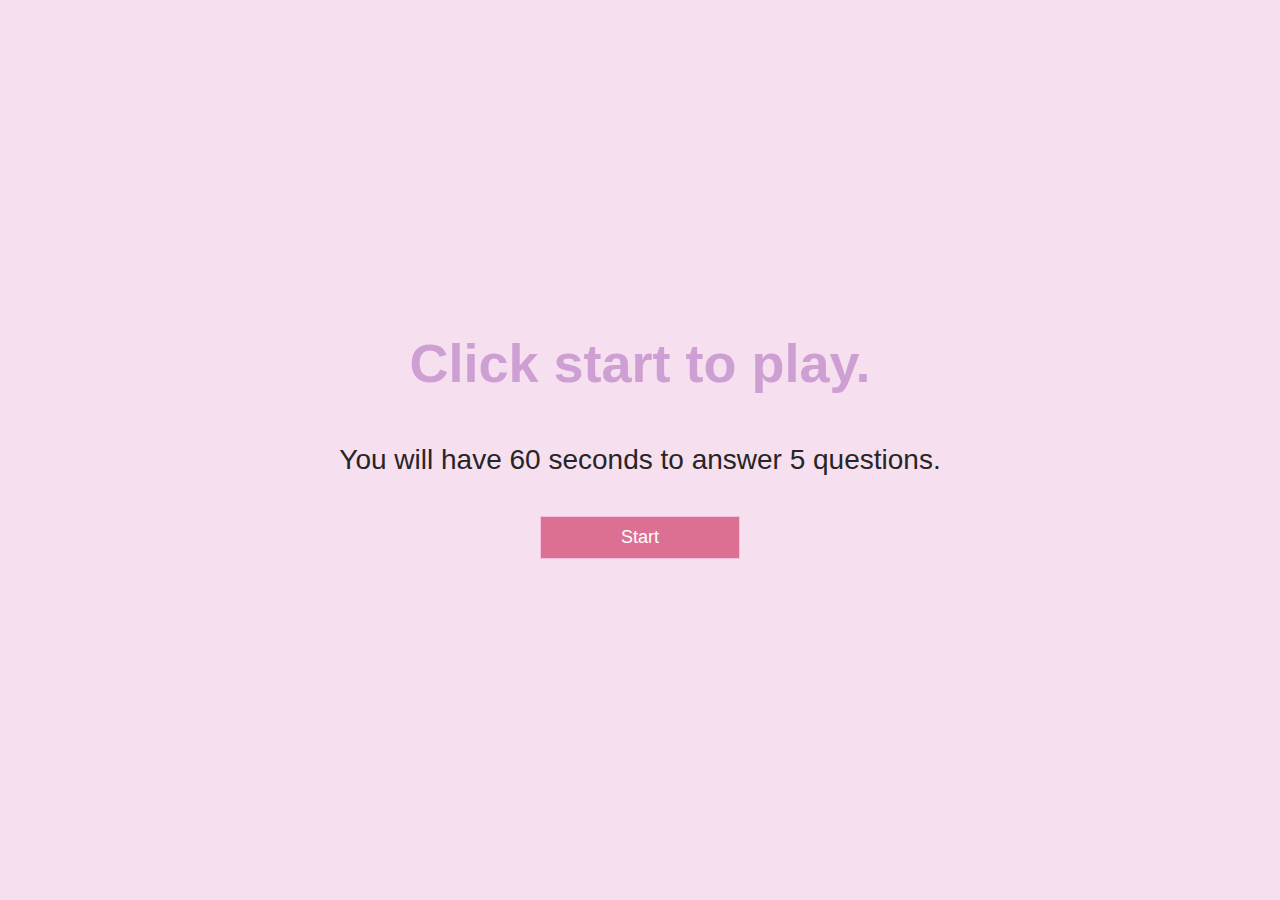
<file: index.html>
<!DOCTYPE html>
<html lang="en">

<head>
    <meta charset="UTF-8">
    <meta name="viewport" content="width=device-width, initial-scale=1.0">
    <title>JavaScriptQuiz - home</title>
    <link rel="stylesheet" href="style.css" />
</head>

<body>
    <div class="container">
        <div>

            <div class="flex-center flex-column">
                <h1>
                    Click start to play.
                </h1>
                <h3>
                    You will have 60 seconds to answer 5 questions.
                </h3>
            </div>

            <div id="home" class="flex-center flex-column">
                <a class="btn" href="play.html"> Start </a>
            </div>
            
        </div>
    </div>
    <script src="script.js"></script>
</body>

</html>
</file>
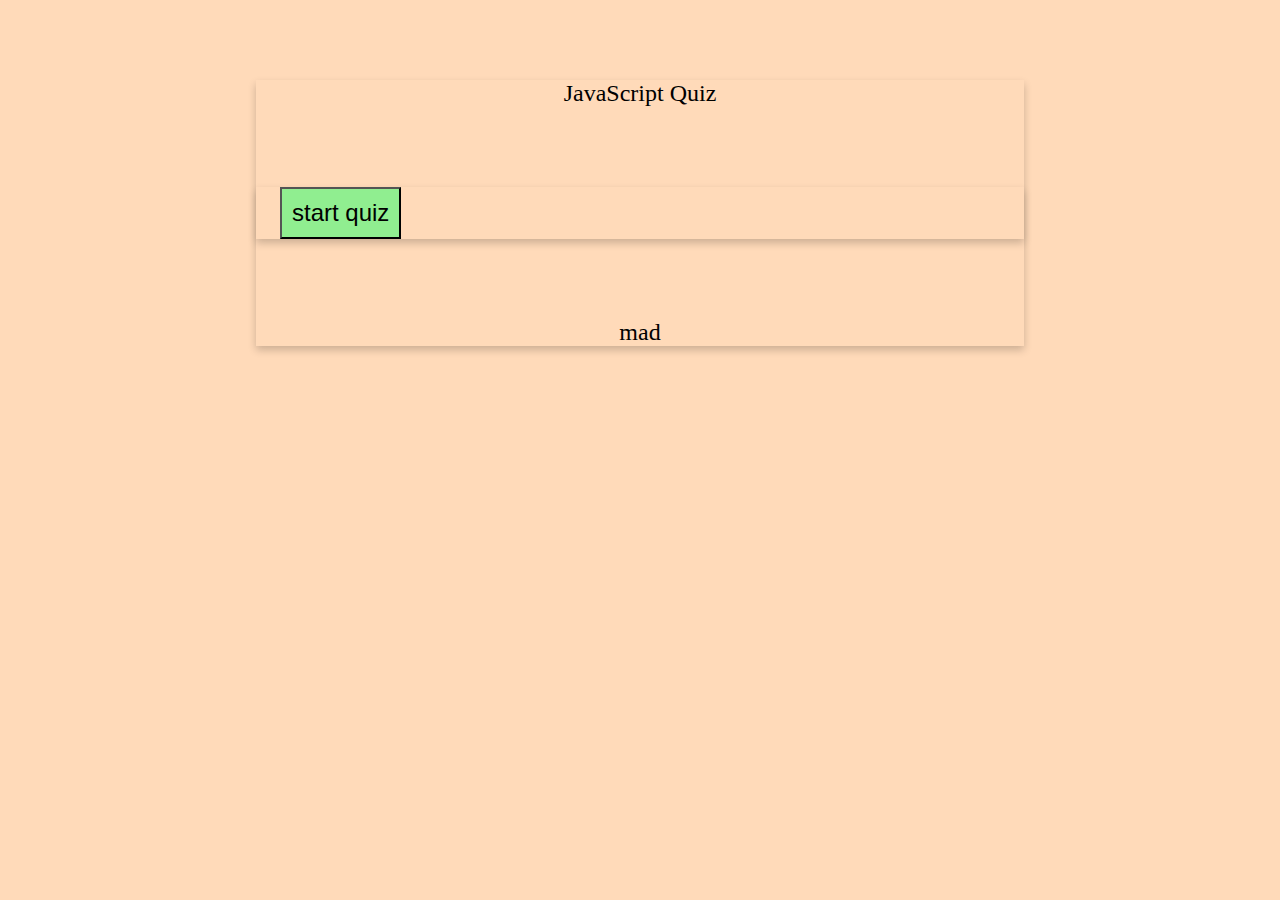
<file: old/index.html>
<!DOCTYPE html>
<html lang="en">

<head>
  <meta charset="UTF-8">
  <meta name="viewport" content="width=device-width, initial-scale=1.0">
  <title>Stupid Quiz</title>
  <link rel="stylesheet" href="./style.css">
</head>


<body>
  <div class="card timer">
    <div class="timer-text">
      <div id="Timer"></div>
    </div>
  </div>

  <div class="start">
    <div>
      JavaScript Quiz
    </div>
    <section class='container'>
      <button id="mad" onclick="startFunction()" class="start-button">start quiz</button>
    </section>
  </div>
  <div id="mad">
    mad
  </div>

  <div>
    <section class="container">
      <div id="quesitonOne">
      </div>

      <h1 id="questions">
      </h1>
    </section>
  </div>

  <div class="container">
    <section id="results">
      <textarea name="nameSlot" id="" cols="3" rows="1" placeholder="Initials Here">  </textarea>
      <!-- input the initials and save to local storage with the time /score  -->
      results
    </section>
  </div>

  <script src="./script.js">
  </script>
</body>

</html>
</file>
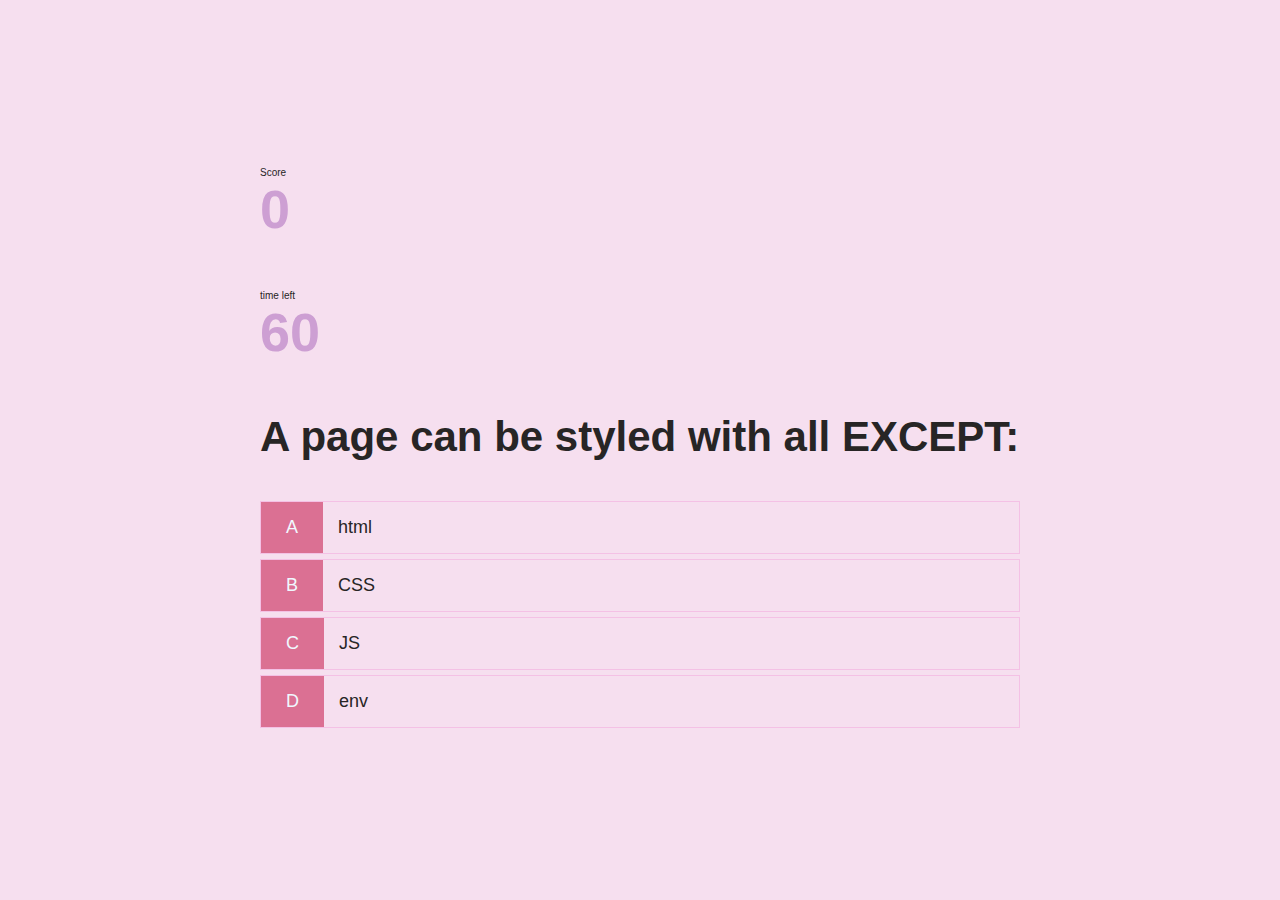
<file: play.html>
<!DOCTYPE html>
<html lang="en">

<head>
    <meta charset="UTF-8" />
    <meta name="viewport" content="width=device-width, initial-scale=1.0" />
    <meta http-equiv="X-UA-Compatible" content="ie=edge" />
    <title>JavaScriptQuiz - questions </title>
    <link rel="stylesheet" href="style.css" />
    <link rel="stylesheet" href="play.css" />
</head>

<body>
    <div class="container">

        <div id="ask" class="justify-center flex-column">
                <div id="hud">
                <div id="hudItem">
                    <p class="hudPrefix">
                        Score
                    </p>
                    <h1 class="hudMainText" id="score">
                        0
                    </h1>
                </div>
                <div id="hudItem">
                    <p class="hudPrefix">
                        time left
                    </p>
                    <h1 class="hudMainText" id="timer">
                        60
                    </h1>
                </div>
                </div>
            <h2 id="question"> Ask Question Here</h2>
            <div class="choiceContainer">
                <p class="choicePrefix">A</p>
                <p class="choiceText" data-number="1">option</p>
            </div>
            <div class="choiceContainer">
                <p class="choicePrefix">B</p>
                <p class="choiceText" data-number="2">option</p>
            </div>
            <div class="choiceContainer">
                <p class="choicePrefix">C</p>
                <p class="choiceText" data-number="3">option</p>
            </div>
            <div class="choiceContainer">
                <p class="choicePrefix">D</p>
                <p class="choiceText" data-number="4">option</p>
            </div>
        </div>
    </div>
    <script src="play.js"></script>
</body>

</html>
</file>
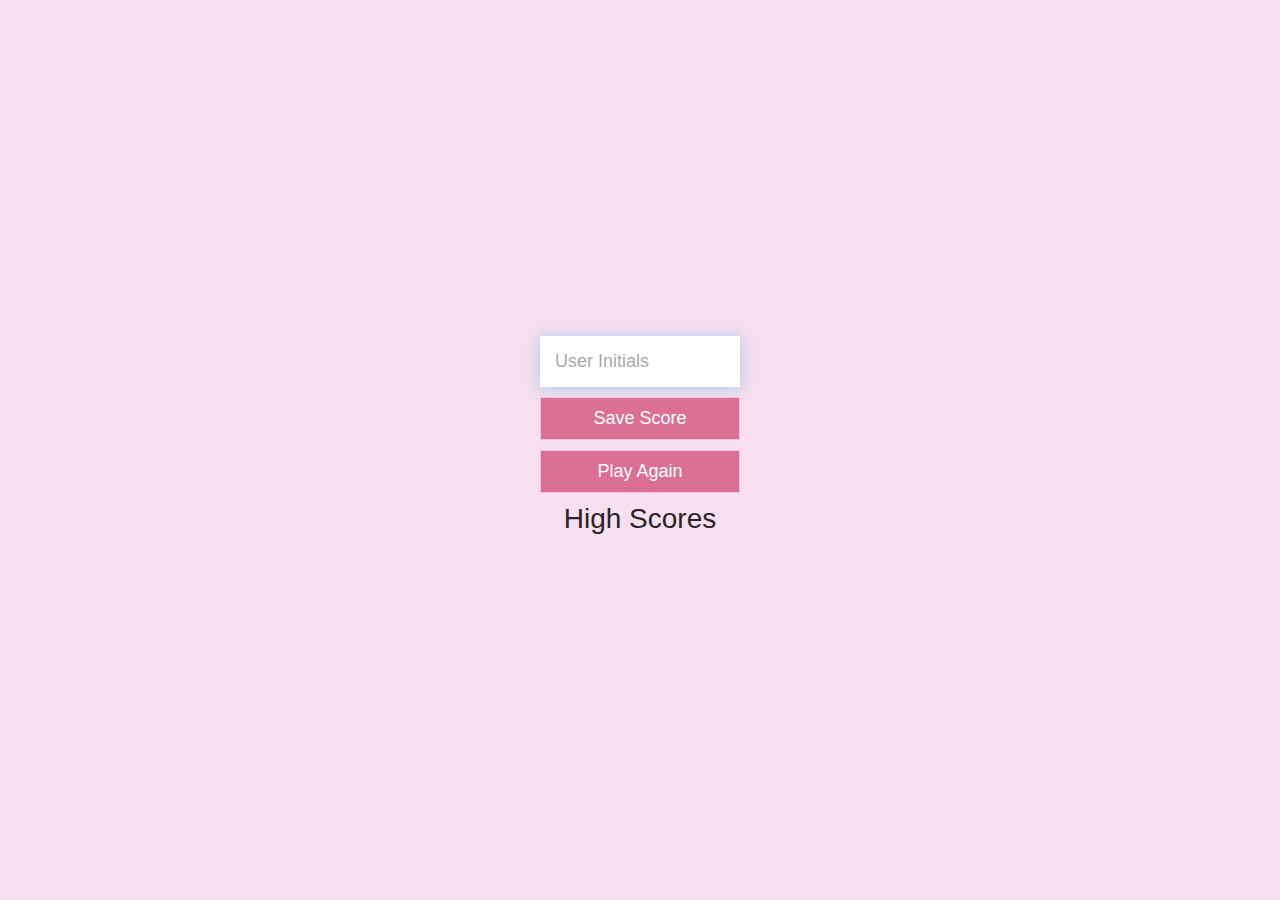
<file: score.html>
<!DOCTYPE html>
<html lang="en">

<head>
    <meta charset="UTF-8">
    <meta name="viewport" content="width=device-width, initial-scale=1.0">
    <title>JavaScriptQuiz - ScorePage</title>
    <link rel="stylesheet" href="style.css" />
    <!-- <link rel="stylesheet" href="play.css" /> -->
</head>

<body>
    <div class="container">
        <div>

            <div id="end" class="flex-center flex-column">
                <h1 id="finalScore"> </h1>
                <form>
                    <input type="text" name="userInitials" id="userInitials" placeholder="User Initials" />

                    <button type="submit" id="saveScore" class="btn" onClick="saveHighScore(event)">
                        Save Score
                    </button>
                </form>
                <a class="btn" href="./index.html"> Play Again </a>
            </div>

            <div id="highScores" class="flex-center flex-column">
                <h3 id="'finalScoreShow">High Scores</h3>
                <ul id="highScoresList"> here </ul>
            </div>
            
        </div>
    </div>
</body>
<script src="./score.js"></script>

</html>
</file>
<file: style.css>
:root {
  background-color:  rgb(246, 223, 239);
  font-size: 62.5%;
}
/* establish the font size and background color. using rem we can play off this later */

* {
  box-sizing: border-box;
  font-family: Arial, Helvetica, sans-serif;
  margin: 0;
  padding: 0;
  color: #272525;
}

h1,
h2,
h3,
h4 {
  margin-bottom: 1rem;
}

h1 {
  font-size: 5.4rem;
  color: #cd9fd3;
  margin-bottom: 5rem;
}

h1 > span {
  font-size: 2.4rem;
  font-weight: 500;
}

h2 {
  font-size: 4.2rem;
  margin-bottom: 4rem;
  font-weight: 700;
}

h3 {
  font-size: 2.8rem;
   margin-bottom: 4rem;
  font-weight: 500;
}

ul {
  list-style: none;
   font-size: 2.8rem;
   margin-bottom: 4rem;
  font-weight: 500;
}

/* UTILITIES */

.container {
  width: 100vw;
  height: 100vh;
  display: flex;
  justify-content: center;
  align-items: center;
  max-width: 80rem;
  margin: 0 auto;
  padding: 2rem;
}

.container > * {
  width: 100%;
}

.flex-column {
  display: flex;
  flex-direction: column;
}

.flex-center {
  justify-content: center;
  align-items: center;
}

.justify-center {
  justify-content: center;
}

.text-center {
  text-align: center;
}

.hidden {
  display: none;
}

/* BUTTONS */
.btn {
  font-size: 1.8rem;
  padding: 1rem 0;
  width: 20rem;
  text-align: center;
  border: 0.1rem solid  rgb(244, 193, 229);
  margin-bottom: 1rem;
  text-decoration: none;
  color: white;
  background-color: palevioletred;
}

.btn:hover {
  cursor: pointer;
  box-shadow: 0 0.4rem 1.4rem 0 rgba(86, 185, 235, 0.5);
  transform: translateY(-0.1rem);
  transition: transform 150ms;
}

.btn[disabled]:hover {
  cursor: not-allowed;
  box-shadow: none;
  transform: none;
}

/* FORMS */
form {
  width: 100%;
  display: flex;
  flex-direction: column;
  align-items: center;
}

input {
  margin-bottom: 1rem;
  width: 20rem;
  padding: 1.5rem;
  font-size: 1.8rem;
  border: none;
  box-shadow: 0 0.1rem 1.4rem 0 rgba(86, 185, 235, 0.5);
}

input::placeholder {
  color: #aaa;
}
</file>
<file: old/style.css>
button {
    padding: 10px;
    margin: 24px;
    cursor: pointer;
    font-size: 24px;
    background-color: lightgreen;
  }

  body {
   display: block;
    font-size: 24px;
    margin: 80px auto;
    text-align: center;
    box-shadow: 0 4px 8px 0 rgba(0,0,0,0.2);
    transition: 0.3s;
    width: 60vw;
    background-color: peachpuff;
  }

  .container {
    display: block;
    margin: 80px auto;
    text-align: center;
    box-shadow: 0 4px 8px 0 rgba(0,0,0,0.2);
    transition: 0.3s;
    width: 60vw;
    /* background-color: aquamarine; */
  }
  

  /* make this the score at the end? */
  textarea, select {
    height: 50px;
    margin-right: 30px;
    font-size: 20px;
    width: 60%;
  }
</file>
<file: play.css>
.choiceContainer {
    display: flex;
    margin-bottom: 0.5rem;
    width: 100%;
    font-size: 1.8rem;
    border: 0.1rem solid rgb(244, 193, 229)
}

.choiceContainer:hover {
    cursor: pointer;
    box-shadow: 0 0.4rem 1.4rem 0 rgb(215, 117, 185);
}

.choicePrefix {
    padding: 1.5rem 2.5rem;
    background-color: palevioletred;
    color:aliceblue;
}

.choiceText {
    padding: 1.5rem; 
    width: 100%;
}

.correct {
    background-color: 28a745;
}

.wrong {
    background-color: dc3545;
}
</file>
